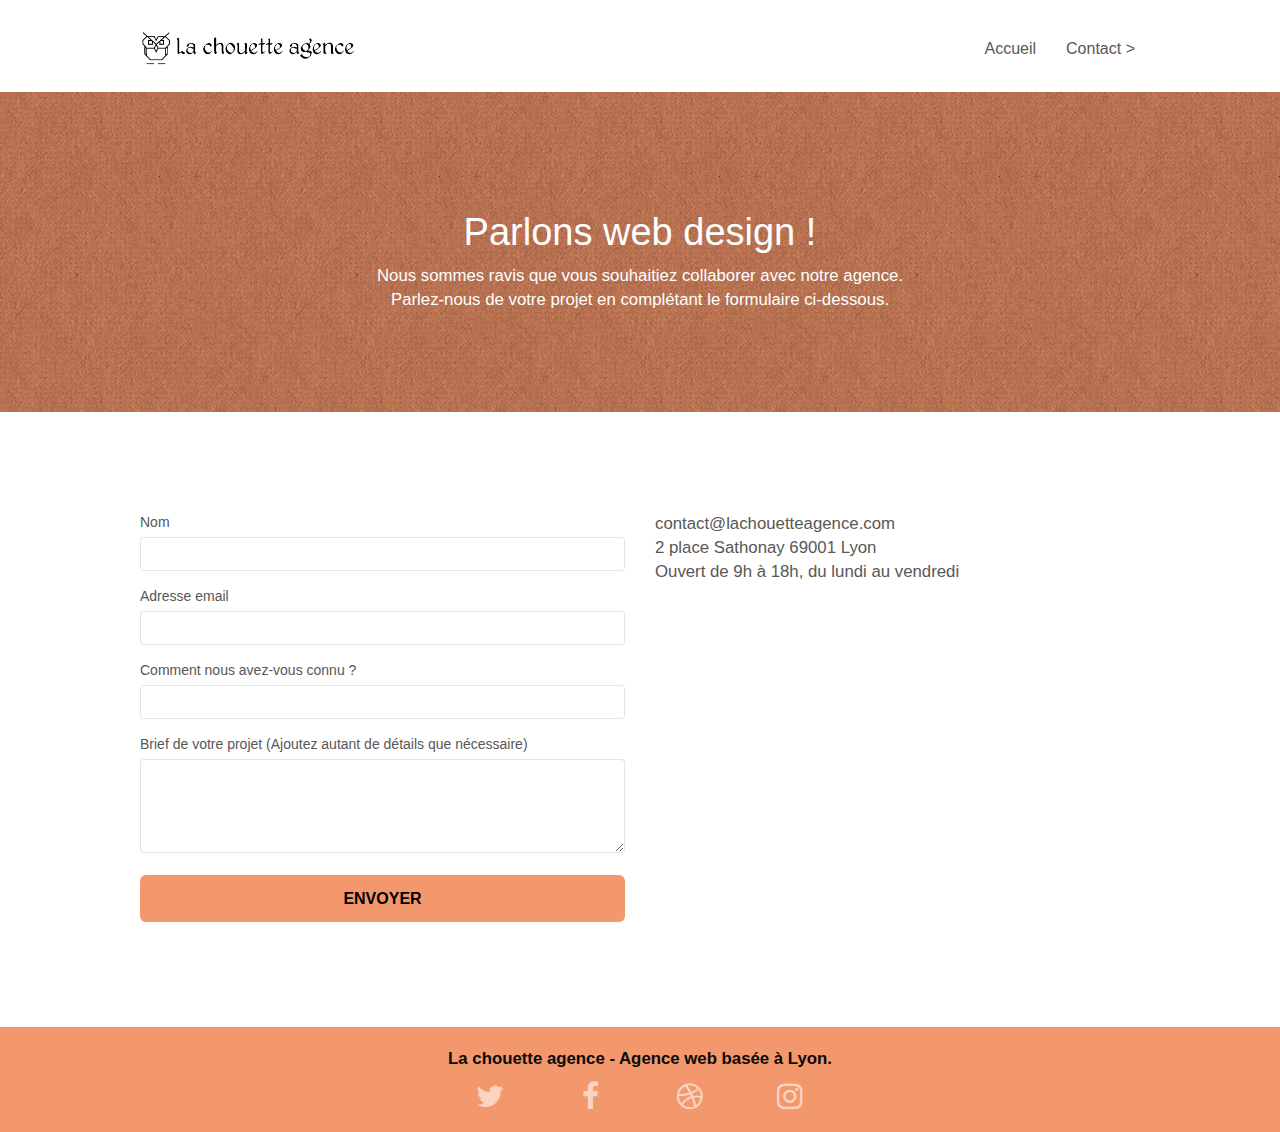
<file: contact.html>
<!DOCTYPE html>
<html lang="fr">
  <head>
    <meta charset="utf-8" />
    <meta
      name="viewport"
      content="width=device-width, initial-scale=1.0, viewport-fit=cover"
    />
    <link rel="shortcut icon" type="image/png" href="favicon.jpg" />

    <link rel="stylesheet" type="text/css" href="./css/bootstrap.css" />
    <link rel="stylesheet" type="text/css" href="style.css" />
    <link rel="stylesheet" type="text/css" href="./css/font-awesome.css" />
    <link rel="stylesheet" type="text/css" href="./css/et-line.css" />

    <script defer src="./js/jquery-2.1.0.js"></script>
    <script defer src="./js/bootstrap.js"></script>
    <script defer src="./js/blocs.js"></script>
    <script defer src="./js/jqBootstrapValidation.js"></script>
    <script defer src="./js/formHandler.js"></script>
    <meta
      name="description"
      content="La chouette agence, formulaire de contact."
    />
    <title>La chouette agence | Contact</title>
  </head>
  <body>
    <!-- Principal conteneur -->
    <div class="contact-container">
      <!-- bloc-0 -->
      <div class="bloc bgc-white l-bloc" id="bloc-0">
        <div class="container bloc-sm">
          <nav class="navbar row">
            <div class="navbar-header">
              <a class="navbar-brand" href="index.html">
              <img class="logo-big" src="img/la-chouette-agence.png" alt="logo la chouette agence"/></a>
            </div>
            <div class="collapse navbar-collapse navbar-1 special-dropdown-nav">
              <ul class="site-navigation nav navbar-nav nav-contact">
                <li>
                  <a href="index.html">Accueil</a>
                </li>
                <li>
                  <a href="contact.html">Contact &gt;</a>
                </li>
              </ul>
            </div>
          </nav>
        </div>
      </div>
      <!-- bloc-0 END -->

      <!-- bloc-6 -->
      <div
        class="bloc bg-dots-bg bg-repeat bgc-atomic-tangerine d-bloc bloc-bg-texture texture-paper"
        id="bloc-6">
        <div class="container bloc-lg">
          <div class="row">
            <div class="col-sm-12">
              <h1 class="text-center hero-bloc-text tc-white">
                Parlons web design !
              </h1>
              <p class="text-center mg-lg tc-white tight-width-whitespace">
                Nous sommes ravis que vous souhaitiez collaborer avec notre
                agence.<br />
                Parlez-nous de votre projet en complétant le formulaire
                ci-dessous.
              </p>
            </div>
          </div>
        </div>
      </div>
      <!-- bloc-6 END -->

      <!-- bloc-7 -->
      <div class="bloc bgc-white l-bloc" id="bloc-7">
        <div class="container bloc-lg">
          <div class="row">
            <div class="col-sm-6">
              <form
                id="form_1"
                novalidate
              >
                <div class="form-group">
                  <label for="name">
                    Nom
                  </label>
                  <input id="name" class="form-control" required />
                </div>
                <div class="form-group">
                  <label for="email">
                    Adresse email
                  </label>
                  <input
                    id="email"
                    class="form-control"
                    type="email"
                    required
                  />
                </div>
                <div class="form-group">
                  <label for="input_504">
                    Comment nous avez-vous connu ?
                  </label>
                  <input
                    class="form-control"
                    type="email"
                    required
                    id="input_504"
                  />
                </div>
                <div class="form-group">
                  <label for="message">
                    Brief de votre projet (Ajoutez autant de détails que
                    nécessaire)<br /> </label
                  ><textarea
                    id="message"
                    class="form-control"
                    rows="4"
                    cols="50"
                    required
                  ></textarea>
                </div>
                <button
                  class="bloc-button btn btn-lg btn-block cta-hero btn-atomic-tangerine"
                  type="submit"
                >
                  Envoyer
                </button>
              </form>
            </div>
            <div class="col-sm-6">
              <p>
                contact@lachouetteagence.com<br />2 place Sathonay 69001 Lyon<br />Ouvert
                de 9h à 18h, du lundi au vendredi<br />
              </p>
            </div>
          </div>
        </div>
      </div>
      <!-- bloc-7 END -->

      <!-- ScrollToTop Button -->
      <a class="bloc-button btn btn-d scrollToTop" onclick="scrollToTarget('1')"
        ><span class="fa fa-chevron-up"></span
      ></a>
      <!-- ScrollToTop Button END-->

      <!-- Footer - bloc-8 -->
      <div class="bloc bgc-atomic-tangerine d-bloc" id="bloc-8">
        <div class="container bloc-sm">
          <div class="row">
            <div class="col-sm-12">
              <p class="text-footer">
                La chouette agence - Agence web basée à Lyon.<br />
              </p>
              <div class="row row-no-gutters social">
                <div class="col-sm-3">
                  <div class="text-center">
                    <a class="social" href="index.html"
                      ><span class="fa fa-twitter icon-md"></span
                    ></a>
                  </div>
                </div>
                <div class="col-sm-3">
                  <div class="text-center">
                    <a class="social" href="index.html"
                      ><span class="fa fa-facebook icon-md"></span
                    ></a>
                  </div>
                </div>
                <div class="col-sm-3">
                  <div class="text-center">
                    <a class="social" href="index.html"
                      ><span class="fa fa-dribbble icon-md"></span
                    ></a>
                  </div>
                </div>
                <div class="col-sm-3">
                  <div class="text-center">
                    <a class="social" href="index.html"
                      ><span class="fa fa-instagram icon-md"></span
                    ></a>
                  </div>
                </div>
              </div>
            </div>
          </div>
        </div>
      </div>
      <!-- Footer - bloc-8 END -->
    </div>
    <!-- Principal conteneur END -->
  </body>
</html>
</file>
<file: style.css>
body{margin:0;padding:0;background:#FFF;overflow-x:hidden;-webkit-font-smoothing:antialiased;-moz-osx-font-smoothing:grayscale;}
.logo{width:100px;}
.logo-big{height:40px;}
a,
button{transition:all .3s ease-in-out;outline:none!important;}
a:hover{text-decoration:none;cursor:pointer;}
#page-loading-blocs-notifaction{position:fixed;top:0;bottom:0;width:100%;z-index:100000;background:#FFFFFF url("img/pageload-spinner.gif") no-repeat center center;}
.bloc{width:100%;clear:both;background:50% 50% no-repeat;padding:0 50px;-webkit-background-size:cover;-moz-background-size:cover;-o-background-size:cover;background-size:cover;position:relative;}
.bloc .container{padding-left:0;padding-right:0;}
.bloc-lg{padding:100px 50px;}
.bloc-md{padding:50px;}
.bloc-sm{padding:20px 50px;}
.bg-center,
.bg-l-edge,
.bg-r-edge,
.bg-t-edge,
.bg-b-edge,
.bg-tl-edge,
.bg-bl-edge,
.bg-tr-edge,
.bg-br-edge,
.bg-repeat{-webkit-background-size:auto!important;-moz-background-size:auto!important;-o-background-size:auto!important;background-size:auto!important;}
.bg-repeat{background:repeat;}
.bg-t-edge{background:top no-repeat;}
.bloc-bg-texture::before{content:"";background-size:2px 2px;position:absolute;top:0;bottom:0;left:0;right:0;}
.texture-paper::before{background:url("img/texture-paper.png");background-size:280px 280px;}
.b-parallax{background-attachment:fixed;}
.d-bloc{color:rgba(255, 255, 255, .7);}
.d-bloc button:hover{color:rgba(255, 255, 255, .9);}
.d-bloc .icon-round,
.d-bloc .icon-square,
.d-bloc .icon-rounded,
.d-bloc .icon-semi-rounded-a,
.d-bloc .icon-semi-rounded-b{border-color:rgba(255, 255, 255, .9);}
.d-bloc .divider-h span{border-color:rgba(255, 255, 255, .2);}
.d-bloc .a-btn,
.d-bloc .navbar a,
.d-bloc .navbar-brand,
.d-bloc a .icon-sm,
.d-bloc a .icon-md,
.d-bloc a .icon-lg,
.d-bloc a .icon-xl,
.d-bloc h1 a,
.d-bloc h2 a,
.d-bloc h3 a,
.d-bloc h4 a,
.d-bloc h5 a,
.d-bloc h6 a,
.d-bloc p a{color:rgba(255, 255, 255, .6);}
.d-bloc .a-btn:hover,
.d-bloc .navbar a:hover,
.d-bloc .navbar-brand:hover,
.d-bloc a:hover .icon-sm,
.d-bloc a:hover .icon-md,
.d-bloc a:hover .icon-lg,
.d-bloc a:hover .icon-xl,
.d-bloc h1 a:hover,
.d-bloc h2 a:hover,
.d-bloc h3 a:hover,
.d-bloc h4 a:hover,
.d-bloc h5 a:hover,
.d-bloc h6 a:hover,
.d-bloc p a:hover{color:rgba(255, 255, 255, 1);}
.d-bloc .navbar-toggle .icon-bar{background:rgba(255, 255, 255, 1);}
.d-bloc .btn-wire,
.d-bloc .btn-wire:hover{color:rgba(255, 255, 255, 1);border-color:rgba(255, 255, 255, 1);}
.d-bloc .panel{color:rgba(0, 0, 0, .5);}
.d-bloc .panel button:hover{color:rgba(0, 0, 0, .7);}
.d-bloc .panel icon{border-color:rgba(0, 0, 0, .7);}
.d-bloc .panel .divider-h span{border-color:rgba(0, 0, 0, .1);}
.d-bloc .panel .a-btn{color:rgba(0, 0, 0, .6);}
.d-bloc .panel .a-btn:hover{color:rgba(0, 0, 0, 1);}
.d-bloc .panel .btn-wire,
.d-bloc .panel .btn-wire:hover{color:rgba(0, 0, 0, .7);border-color:rgba(0, 0, 0, .3);}
.d-bloc .panel,
.l-bloc{color:rgba(0, 0, 0, .5);}
.d-bloc .panel button:hover,
.l-bloc button:hover{color:rgba(0, 0, 0, .7);}
.l-bloc .icon-round,
.l-bloc .icon-square,
.l-bloc .icon-rounded,
.l-bloc .icon-semi-rounded-a,
.l-bloc .icon-semi-rounded-b{border-color:rgba(0, 0, 0, .7);}
.d-bloc .panel .divider-h span,
.l-bloc .divider-h span{border-color:rgba(0, 0, 0, .1);}
.d-bloc .panel .a-btn,
.l-bloc .a-btn,
.l-bloc .navbar a,
.l-bloc .navbar-brand,
.l-bloc a .icon-sm,
.l-bloc a .icon-md,
.l-bloc a .icon-lg,
.l-bloc a .icon-xl,
.l-bloc h1 a,
.l-bloc h2 a,
.l-bloc h3 a,
.l-bloc h4 a,
.l-bloc h5 a,
.l-bloc h6 a,
.l-bloc p a{color:rgba(0, 0, 0, .6);}
.d-bloc .panel .a-btn:hover,
.l-bloc .a-btn:hover,
.l-bloc .navbar a:hover,
.l-bloc .navbar-brand:hover,
.l-bloc a:hover .icon-sm,
.l-bloc a:hover .icon-md,
.l-bloc a:hover .icon-lg,
.l-bloc a:hover .icon-xl,
.l-bloc h1 a:hover,
.l-bloc h2 a:hover,
.l-bloc h3 a:hover,
.l-bloc h4 a:hover,
.l-bloc h5 a:hover,
.l-bloc h6 a:hover,
.l-bloc p a:hover{color:rgba(0, 0, 0, 1);}
.l-bloc .navbar-toggle .icon-bar{color:rgba(0, 0, 0, .6);}
.d-bloc .panel .btn-wire,
.d-bloc .panel .btn-wire:hover,
.l-bloc .btn-wire,
.l-bloc .btn-wire:hover{color:rgba(0, 0, 0, .7);border-color:rgba(0, 0, 0, .3);}
.voffset{margin-top:30px;}
.voffset-lg{margin-top:80px;}
.row-no-gutters{margin-right:0;margin-left:0;}
.row.row-no-gutters > [class^="col-"],
.row.row-no-gutters > [class*=" col-"]{padding-right:0;padding-left:0;}
#bloc-1-hero h1{font-size:32px;}
.navbar{margin-bottom:0;z-index:1;}
.navbar-brand{height:auto;padding:3px 15px;font-size:25px;font-weight:normal;font-weight:600;line-height:44px;}
.navbar-brand img{max-height:200px;margin:0 5px 0 0;display:inline;}
.navbar-brand img[src$=svg]{min-width:100px;}
.nav-center .navbar-brand img{margin:0;}
.navbar .nav{padding-top:2px;margin-right:-16px;float:right;z-index:1;}
.nav > li{float:left;margin-top:4px;font-size:16px;}
.navbar-nav .open .dropdown-menu > li > a{text-align:inherit;}
.nav > li a:hover,
.nav > li a:focus{background:transparent;}
.navbar-toggle{margin:10px 10px 0 0;border:0px;}
.navbar-toggle:hover{background:transparent!important;}
.navbar-toggle .icon-bar{background-color:rgba(0, 0, 0, .5);width:26px;}
.nav-invert .navbar .nav{float:left;}
.nav-invert .navbar-header,
.nav-invert .navbar-brand{float:right;position:relative;z-index:2;}
@media (min-width:768px){.site-navigation{position:absolute;top:50%;right:20px;transform:translate(0, -50%);-webkit-transform:translateY(-50%);}
.nav > li .dropdown-menu a,
.nav > li .dropdown-menu a:hover{color:#484848;}
.nav-invert .site-navigation{left:0;right:0;}
.nav-center{text-align:center;}
.nav-center .navbar-header{width:100%;}
.nav-center .navbar-header,
.nav-center .navbar-brand,
.nav-center .nav > li{float:none;display:inline-block;}
.nav-center .site-navigation{position:relative;width:100%;right:0;margin-right:0px;margin-top:20px;}
.nav-center.mini-nav .navbar-toggle{float:none;margin:10px auto 0;}
}
.nav > li > .dropdown a{background:none!important;display:block;padding:14px 15px;}
nav .caret{margin:0 5px;}
.dropdown-menu .dropdown-menu{top:-8px;left:100%;}
.dropdown-menu .dropmenu-flow-right{top:100%;left:0;margin-left:-1px;border-top-left-radius:0;border-top-right-radius:0;}
.dropdown-menu .dropdown span{border:4px solid black;border-top-color:transparent;border-right-color:transparent;border-bottom-color:transparent;margin:6px -5px 0 0!important;float:right;}
.mg-md{margin-top:10px;margin-bottom:20px;}
.mg-lg{margin-top:10px;margin-bottom:40px;}
.btn{margin:0 5px 5px 0;}
.btn.pull-right{margin:0 0 5px 5px;}
.btn-d,
.btn-d:hover,
.btn-d:focus{color:#FFF;background:rgba(0, 0, 0, .3);}
button{outline:none!important;}
.btn-rd{border-radius:40px;}
.btn-clean{border:1px solid rgba(0, 0, 0, .08);border-bottom-color:rgba(0, 0, 0, .1);text-shadow:0 1px 0 rgba(0, 0, 1, .1);box-shadow:0 1px 3px rgba(0, 0, 1, .25), inset 0 1px 0 0 rgba(255, 255, 255, .15);}
.icon-md{font-size:30px!important;}
.icon-lg{font-size:60px!important;}
.sm-shadow{text-shadow:0 1px 2px rgba(0, 0, 0, .3);}
.panel-sq,
.panel-sq .panel-heading,
.panel-sq .panel-footer{border-radius:0;}
.panel-rd{border-radius:30px;}
.panel-rd .panel-heading{border-radius:29px 29px 0 0;}
.panel-rd .panel-footer{border-radius:0 0 29px 29px;}
.form-control{border-color:rgba(0, 0, 0, .1);box-shadow:none;}
.scrollToTop{width:40px;height:40px;position:fixed;bottom:20px;right:20px;opacity:0;z-index:500;transition:all .3s ease-in-out;}
.scrollToTop span{margin-top:6px;}
.showScrollTop{font-size:14px;opacity:1;}
a[data-lightbox]{position:relative;display:block;text-align:center;}
a[data-lightbox]:hover::before{content:"+";font-family:"HelveticaNeue-Light", "Helvetica Neue Light", "Helvetica Neue", Helvetica, Arial;font-size:32px;width:50px;height:50px;margin-left:-25px;border-radius:50%;background:rgba(0, 0, 0, .6);color:#FFF;font-weight:100;z-index:1;position:absolute;top:50%;transform:translateY(-50%);-webkit-transform:translateY(-50%);}
a[data-lightbox]:hover img{opacity:0.6;-webkit-animation-fill-mode:none;animation-fill-mode:none;}
#lightbox-modal{display:flex;align-items:center;}
#lightbox-modal .modal-dialog{width:90%;max-width:900px;margin:0 auto 0;}
#lightbox-modal .modal-dialog img{max-height:90vh;margin:0 auto;}
.lightbox-caption{padding:20px;color:#FFF;background:rgba(0, 0, 0, .5);position:absolute;left:15px;right:15px;bottom:5px;}
.close-lightbox{color:#FFF;font-size:30px;position:absolute;top:20px;right:20px;z-index:20;background:rgba(0, 0, 0, .5);border:none;line-height:30px;padding:0 9px 5px;opacity:0.3;}
.close-lightbox:hover,
.next-lightbox:hover,
.prev-lightbox:hover{opacity:1.0;color:#FFF;}
.next-lightbox,
.prev-lightbox{font-size:20px;color:rgba(255, 255, 255, .9);background:rgba(0, 0, 0, .5);transition:all .2s ease-in-out;position:absolute;top:45%;z-index:1;opacity:0.4;}
.next-lightbox{padding:6px 8px 1px 13px;right:25px;}
.prev-lightbox{padding:6px 13px 1px 10px;left:25px;}
.snapshot-lb .modal-body{padding-bottom:45px;}
.snapshot-lb .lightbox-caption{padding:0;color:rgba(0, 0, 0, .5);background:none;}
h1,
h2,
h3,
h4,
h5,
h6,
p,
label,
.btn,
a{font-family:"helvetica";font-weight:400;color:#575757!important;}
.container{max-width:1000px;}
.hero-bloc-text{font-size:38px;}
.hero-bloc-text-sub{font-size:36px;}
.statement-bloc-text{line-height:26px;font-style:italic;font-size:20px;text-align:center;font-weight:lighter;max-width:520px;margin:auto auto auto auto;}
p{font-size:1.2em;}
.tight-width-whitespace{max-width:600px;margin:auto auto auto auto;}
.h1{font-size:20px;font-family:"Open Sans";}
.social{max-width:400px;margin:auto auto auto auto;}
h2{font-size:22px;line-height:1.4em;}
h3{font-size:15px;text-transform:uppercase;font-weight:700;color:#333333!important;}
.med-width-whitespace{max-width:800px;margin:auto auto auto auto;box-shadow:0px 0px 0px #000000;}
h1{color:#333333!important;}
h4{color:#333333!important;}
.icons{margin-bottom:14px;margin-top:24px;}
.white{color:#FFFFFF!important;}
.portfolio-thumb{margin-bottom:24px;}
.portfolio-row{margin-bottom:44px;margin-top:50px;}
.avatar{box-shadow:0px 4px 9px rgba(0, 0, 0, 0.3);}
.black-background{background-color:rgba(165, 147, 99, 0.7);padding:40px 40px 40px 40px;}
.bold-link{font-weight:900;text-decoration:underline!important;}
.bgc-white{background-color:#FFFFFF;}
.bgc-dark-slate-blue{background-color:#364577;}
.bgc-atomic-tangerine{background-color:#F3976C;}
.tc-white{color:white!important;}
.btn-atomic-tangerine{background:#F3976C;}
.btn-atomic-tangerine:hover{background:#c27956!important;color:#FFFFFF!important;}
.ltc-white{color:#FFFFFF!important;}
.ltc-white:hover{color:#cccccc!important;}
.ltc-atomic-tangerine{color:#F3976C!important;}
.ltc-atomic-tangerine:hover{color:#c27956!important;}
.icon-dark-slate-blue{color:#364577!important;border-color:#364577!important;}
.bg-dots-bg{background-image:url("img/dots-bg.png");}
.bg-lines-h2-bg{background-image:url("img/lines-h2-bg.png");}
.bg-banniere{background-image:url("img/la-chouette-agence-banniere.webp");width:100%;}
.bg-presentation{background-image:url("img/image-de-presentation.webp");}
@media (max-width:1024px){.bloc{padding-left:20px;padding-right:20px;}
.bloc.full-width-bloc,
.bloc-tile-2.full-width-bloc .container,
.bloc-tile-3.full-width-bloc .container,
.bloc-tile-4.full-width-bloc .container{padding-left:0;padding-right:0;}
}
@media (max-width:992px) and (min-width:768px){.navbar .nav{max-width:80%}
.nav-center.navbar .nav{max-width:100%}
}




@media (max-width:991px){.container{width:100%;}
.b-parallax{background-attachment:scroll;}







h1,
h2,
h3,
h4,
h5,
h6,
p,
#disqus_thread{padding-left:10px!important;padding-right:10px!important;}
.b-parallax{background-attachment:scroll;}
.navbar .nav{padding-top:0;border-top:1px solid rgba(0, 0, 0, .2);float:none!important;}
.navbar.row{margin-left:0;margin-right:0;}
.site-navigation{position:inherit;transform:none;-webkit-transform:none;-ms-transform:none;}
.nav > li{margin-top:0;border-bottom:1px solid rgba(0, 0, 0, .1);background:rgba(0, 0, 0, .05);text-align:left;padding-left:15px;width:100%;}
.nav > li:hover{background:rgba(0, 0, 0, .08);}
.dropdown .dropdown a .caret{float:none;margin:5px 0 0 10px!important;border:4px solid black;border-bottom-color:transparent;border-right-color:transparent;border-left-color:transparent;}
#hero-bloc .navbar .nav{background:rgba(0, 0, 0, .8);}
#hero-bloc .navbar .nav a{color:rgba(255, 255, 255, .6);}
.hero{padding:50px 0;}
.hero-nav{left:-1px;right:-1px;}
.navbar-collapse{padding:0;overflow-x:hidden;-webkit-box-shadow:none;box-shadow:none;}
.navbar-brand img{max-height:40px;width:auto;}
.nav-invert .navbar-header{float:none;width:100%;}
.nav-invert .navbar-toggle{float:left;margin-left:10px;}
.bloc{padding-left:0;padding-right:0;}
.bloc-xxl,
.bloc-xl,
.bloc-lg{padding:40px 0;}
.bloc-sm,
.bloc-md{padding-left:0;padding-right:0;}
.bloc-tile-2 .container,
.bloc-tile-3 .container,
.bloc-tile-4 .container,
.bloc-fill-screen .fill-bloc-top-edge,
.bloc-fill-screen .fill-bloc-bottom-edge{padding-left:0;padding-right:0;}
.a-block{padding:0 10px;}
.btn-dwn{display:none;}
.voffset{margin-top:5px;}
.voffset-md{margin-top:20px;}
.voffset-lg{margin-top:30px;}
form{padding:5px;}
.close-lightbox{display:inline-block;}
.blocsapp-device-iphone5{background-size:216px 425px;padding-top:60px;width:216px;height:425px;}
.blocsapp-device-iphone5 img{width:180px;height:320px;}
}

@media (max-width:767px){.bloc-mob-center-text{text-align:center;}}



/* modifications */
/*changement de couleur pour le text des boutons*/
.cta-hero{margin-top:22px;text-transform:uppercase;padding:12px 28px 12px 28px;font-size:16px;font-weight:700;color: black!important;}
/*regles pour la balise quote*/
blockquote footer{
  color: black;
}
/*constraste du texte footer*/
.text-footer{
  text-align: center;
  color: rgb(10, 10, 10)!important;
  font-size: 1.2em;
  font-weight: bold;
}
/*mise en page rubrique contact*/
.contact-container{
  width: 100%;
}

/*alignement des blocs portfolio en responsive*/

@media (max-width:767px){
  .portfolio-thumb{
  display: inline-block;
  width: 100%;
  }
}

/*fait apparaitre le menu en responsive*/
@media (max-width: 767px){
.navbar-collapse {
  display: block;
}
}
/*focus sur les éléments du formulaire et les liens*/
a:focus{
background: #f3966b;
color: red!important;
}
input:focus{
background: #f3966b!important;
color: red!important;
}
textarea:focus{
background: #f3966b!important;
color: red!important;
}
.social:focus{
background:black!important;
}
img:focus{
background: #f3966b;
}
</file>
<file: css/et-line.css>
@font-face {
    font-family: et-line;
    src: url(../fonts/et-line.eot);
    src: url(../fonts/et-line.eot?#iefix) format('embedded-opentype'), url(../fonts/et-line.woff) format('woff'), url(../fonts/et-line.ttf) format('truetype'), url(../fonts/et-line.svg#et-line) format('svg');
    font-weight: 400;
    font-style: normal
}

.et-icon-adjustments,
.et-icon-alarmclock,
.et-icon-anchor,
.et-icon-aperture,
.et-icon-attachment,
.et-icon-bargraph,
.et-icon-basket,
.et-icon-beaker,
.et-icon-bike,
.et-icon-book-open,
.et-icon-briefcase,
.et-icon-browser,
.et-icon-calendar,
.et-icon-camera,
.et-icon-caution,
.et-icon-chat,
.et-icon-circle-compass,
.et-icon-clipboard,
.et-icon-clock,
.et-icon-cloud,
.et-icon-compass,
.et-icon-desktop,
.et-icon-dial,
.et-icon-document,
.et-icon-documents,
.et-icon-download,
.et-icon-dribbble,
.et-icon-edit,
.et-icon-envelope,
.et-icon-expand,
.et-icon-facebook,
.et-icon-flag,
.et-icon-focus,
.et-icon-gears,
.et-icon-genius,
.et-icon-gift,
.et-icon-global,
.et-icon-globe,
.et-icon-googleplus,
.et-icon-grid,
.et-icon-happy,
.et-icon-hazardous,
.et-icon-heart,
.et-icon-hotairballoon,
.et-icon-hourglass,
.et-icon-key,
.et-icon-laptop,
.et-icon-layers,
.et-icon-lifesaver,
.et-icon-lightbulb,
.et-icon-linegraph,
.et-icon-linkedin,
.et-icon-lock,
.et-icon-magnifying-glass,
.et-icon-map,
.et-icon-map-pin,
.et-icon-megaphone,
.et-icon-mic,
.et-icon-mobile,
.et-icon-newspaper,
.et-icon-notebook,
.et-icon-paintbrush,
.et-icon-paperclip,
.et-icon-pencil,
.et-icon-phone,
.et-icon-picture,
.et-icon-pictures,
.et-icon-piechart,
.et-icon-presentation,
.et-icon-pricetags,
.et-icon-printer,
.et-icon-profile-female,
.et-icon-profile-male,
.et-icon-puzzle,
.et-icon-quote,
.et-icon-recycle,
.et-icon-refresh,
.et-icon-ribbon,
.et-icon-rss,
.et-icon-sad,
.et-icon-scissors,
.et-icon-scope,
.et-icon-search,
.et-icon-shield,
.et-icon-speedometer,
.et-icon-strategy,
.et-icon-streetsign,
.et-icon-tablet,
.et-icon-target,
.et-icon-telescope,
.et-icon-toolbox,
.et-icon-tools,
.et-icon-tools-2,
.et-icon-trophy,
.et-icon-tumblr,
.et-icon-twitter,
.et-icon-upload,
.et-icon-video,
.et-icon-wallet,
.et-icon-wine {
    font-family: et-line;
    speak: none;
    font-style: normal;
    font-weight: 400;
    font-variant: normal;
    text-transform: none;
    line-height: 1;
    -webkit-font-smoothing: antialiased;
    -moz-osx-font-smoothing: grayscale;
    display: inline-block
}

.et-icon-mobile:before {
    content: "\e000"
}

.et-icon-laptop:before {
    content: "\e001"
}

.et-icon-desktop:before {
    content: "\e002"
}

.et-icon-tablet:before {
    content: "\e003"
}

.et-icon-phone:before {
    content: "\e004"
}

.et-icon-document:before {
    content: "\e005"
}

.et-icon-documents:before {
    content: "\e006"
}

.et-icon-search:before {
    content: "\e007"
}

.et-icon-clipboard:before {
    content: "\e008"
}

.et-icon-newspaper:before {
    content: "\e009"
}

.et-icon-notebook:before {
    content: "\e00a"
}

.et-icon-book-open:before {
    content: "\e00b"
}

.et-icon-browser:before {
    content: "\e00c"
}

.et-icon-calendar:before {
    content: "\e00d"
}

.et-icon-presentation:before {
    content: "\e00e"
}

.et-icon-picture:before {
    content: "\e00f"
}

.et-icon-pictures:before {
    content: "\e010"
}

.et-icon-video:before {
    content: "\e011"
}

.et-icon-camera:before {
    content: "\e012"
}

.et-icon-printer:before {
    content: "\e013"
}

.et-icon-toolbox:before {
    content: "\e014"
}

.et-icon-briefcase:before {
    content: "\e015"
}

.et-icon-wallet:before {
    content: "\e016"
}

.et-icon-gift:before {
    content: "\e017"
}

.et-icon-bargraph:before {
    content: "\e018"
}

.et-icon-grid:before {
    content: "\e019"
}

.et-icon-expand:before {
    content: "\e01a"
}

.et-icon-focus:before {
    content: "\e01b"
}

.et-icon-edit:before {
    content: "\e01c"
}

.et-icon-adjustments:before {
    content: "\e01d"
}

.et-icon-ribbon:before {
    content: "\e01e"
}

.et-icon-hourglass:before {
    content: "\e01f"
}

.et-icon-lock:before {
    content: "\e020"
}

.et-icon-megaphone:before {
    content: "\e021"
}

.et-icon-shield:before {
    content: "\e022"
}

.et-icon-trophy:before {
    content: "\e023"
}

.et-icon-flag:before {
    content: "\e024"
}

.et-icon-map:before {
    content: "\e025"
}

.et-icon-puzzle:before {
    content: "\e026"
}

.et-icon-basket:before {
    content: "\e027"
}

.et-icon-envelope:before {
    content: "\e028"
}

.et-icon-streetsign:before {
    content: "\e029"
}

.et-icon-telescope:before {
    content: "\e02a"
}

.et-icon-gears:before {
    content: "\e02b"
}

.et-icon-key:before {
    content: "\e02c"
}

.et-icon-paperclip:before {
    content: "\e02d"
}

.et-icon-attachment:before {
    content: "\e02e"
}

.et-icon-pricetags:before {
    content: "\e02f"
}

.et-icon-lightbulb:before {
    content: "\e030"
}

.et-icon-layers:before {
    content: "\e031"
}

.et-icon-pencil:before {
    content: "\e032"
}

.et-icon-tools:before {
    content: "\e033"
}

.et-icon-tools-2:before {
    content: "\e034"
}

.et-icon-scissors:before {
    content: "\e035"
}

.et-icon-paintbrush:before {
    content: "\e036"
}

.et-icon-magnifying-glass:before {
    content: "\e037"
}

.et-icon-circle-compass:before {
    content: "\e038"
}

.et-icon-linegraph:before {
    content: "\e039"
}

.et-icon-mic:before {
    content: "\e03a"
}

.et-icon-strategy:before {
    content: "\e03b"
}

.et-icon-beaker:before {
    content: "\e03c"
}

.et-icon-caution:before {
    content: "\e03d"
}

.et-icon-recycle:before {
    content: "\e03e"
}

.et-icon-anchor:before {
    content: "\e03f"
}

.et-icon-profile-male:before {
    content: "\e040"
}

.et-icon-profile-female:before {
    content: "\e041"
}

.et-icon-bike:before {
    content: "\e042"
}

.et-icon-wine:before {
    content: "\e043"
}

.et-icon-hotairballoon:before {
    content: "\e044"
}

.et-icon-globe:before {
    content: "\e045"
}

.et-icon-genius:before {
    content: "\e046"
}

.et-icon-map-pin:before {
    content: "\e047"
}

.et-icon-dial:before {
    content: "\e048"
}

.et-icon-chat:before {
    content: "\e049"
}

.et-icon-heart:before {
    content: "\e04a"
}

.et-icon-cloud:before {
    content: "\e04b"
}

.et-icon-upload:before {
    content: "\e04c"
}

.et-icon-download:before {
    content: "\e04d"
}

.et-icon-target:before {
    content: "\e04e"
}

.et-icon-hazardous:before {
    content: "\e04f"
}

.et-icon-piechart:before {
    content: "\e050"
}

.et-icon-speedometer:before {
    content: "\e051"
}

.et-icon-global:before {
    content: "\e052"
}

.et-icon-compass:before {
    content: "\e053"
}

.et-icon-lifesaver:before {
    content: "\e054"
}

.et-icon-clock:before {
    content: "\e055"
}

.et-icon-aperture:before {
    content: "\e056"
}

.et-icon-quote:before {
    content: "\e057"
}

.et-icon-scope:before {
    content: "\e058"
}

.et-icon-alarmclock:before {
    content: "\e059"
}

.et-icon-refresh:before {
    content: "\e05a"
}

.et-icon-happy:before {
    content: "\e05b"
}

.et-icon-sad:before {
    content: "\e05c"
}

.et-icon-facebook:before {
    content: "\e05d"
}

.et-icon-twitter:before {
    content: "\e05e"
}

.et-icon-googleplus:before {
    content: "\e05f"
}

.et-icon-rss:before {
    content: "\e060"
}

.et-icon-tumblr:before {
    content: "\e061"
}

.et-icon-linkedin:before {
    content: "\e062"
}

.et-icon-dribbble:before {
    content: "\e063"
}
</file>
